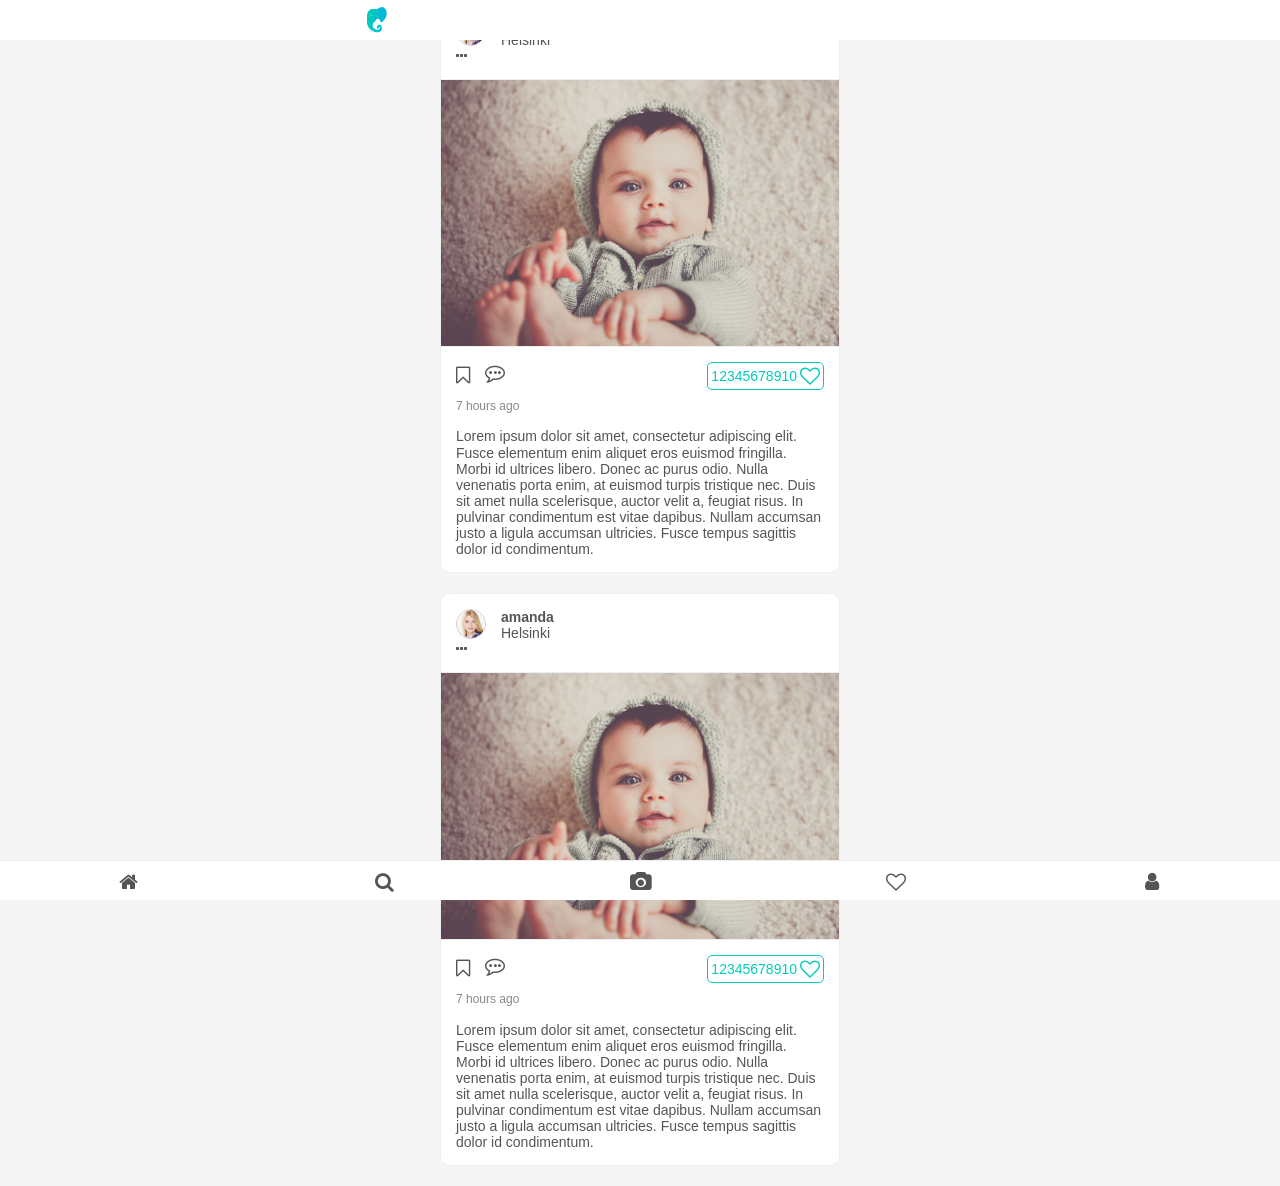
<file: index.html>
<!DOCTYPE html>
<html lang="en">
<head>
    <meta charset="UTF-8">
    <meta name="viewport" content="width=device-width, initial-scale=1.0">
    <meta http-equiv="X-UA-Compatible" content="ie=edge">

    <link rel="stylesheet" type="text/css" href="vendors/css/normalize.css">
    <link rel="stylesheet" type="text/css" href="vendors/css/font-awesome.css">
    <link rel="stylesheet" type="text/css" href="resources/css/style.css">
    
    <title>Parby</title>
</head>
<body>
    <!-- Navbar -->
    <div id="navbar" class="sticky bar">
        <nav>
            <div id="burger-icon"><a href=""><i class="fa fa-bars" aria-hidden="true"></i></a></div>
            <div id="logo"><a href=""><img src="resources/img/logo.png" alt="logo"></a></div>
            <div id="message-icon"><a href=""><i class="fa fa-comments-o" aria-hidden="true"></i></a></div>
        </nav>
    </div>
    
    <!-- Post -->
    <div class="container">
        <div class="post">
            <div class="post-header">
                <div>
                    <img src="resources/img/woman-ava-1.jpeg" alt="avatar" class="post-avatar">
                </div>
                <div class="post-user-info">
                    <strong>amanda</strong>
                    <div>Helsinki</div>
                </div>
                <div class="post-detail-btn"><i class="fa fa-ellipsis-h" aria-hidden="true"></i></div>
            </div>
            <div class="post-img-content">
                <img src="resources/img/baby-1.jpeg" alt="image-content">
            </div>
            <div class="interactions">
                <div class="bookmark-btn"><i class="fa fa-bookmark-o" aria-hidden="true"></i></div>
                <div class="comment-btn"><i class="fa fa-commenting-o" aria-hidden="true"></i></div>
                <div class="like-btn"><span>12345678910</span><i class="fa fa-heart-o" aria-hidden="true"></i><a href=""></a></div>
            </div>
            <div class="time">
                <div>7 hours ago</div>
            </div>
            <div class="caption">
                <div>Lorem ipsum dolor sit amet, consectetur adipiscing elit. Fusce elementum enim aliquet eros euismod fringilla. Morbi id ultrices libero. Donec ac purus odio. Nulla venenatis porta enim, at euismod turpis tristique nec. Duis sit amet nulla scelerisque, auctor velit a, feugiat risus. In pulvinar condimentum est vitae dapibus. Nullam accumsan justo a ligula accumsan ultricies. Fusce tempus sagittis dolor id condimentum.</div>
            </div>
        </div>
        <div class="post">
            <div class="post-header">
                <div>
                    <img src="resources/img/woman-ava-1.jpeg" alt="avatar" class="post-avatar">
                </div>
                <div class="post-user-info">
                    <strong>amanda</strong>
                    <div>Helsinki</div>
                </div>
                <div class="post-detail-btn"><i class="fa fa-ellipsis-h" aria-hidden="true"></i></div>
            </div>
            <div class="post-img-content">
                <img src="resources/img/baby-1.jpeg" alt="image-content">
            </div>
            <div class="interactions">
                <div class="bookmark-btn"><i class="fa fa-bookmark-o" aria-hidden="true"></i></div>
                <div class="comment-btn"><i class="fa fa-commenting-o" aria-hidden="true"></i></div>
                <div class="like-btn"><span>12345678910</span><i class="fa fa-heart-o" aria-hidden="true"></i><a href=""></a></div>
            </div>
            <div class="time">
                <div>7 hours ago</div>
            </div>
            <div class="caption">
                <div>Lorem ipsum dolor sit amet, consectetur adipiscing elit. Fusce elementum enim aliquet eros euismod fringilla. Morbi id ultrices libero. Donec ac purus odio. Nulla venenatis porta enim, at euismod turpis tristique nec. Duis sit amet nulla scelerisque, auctor velit a, feugiat risus. In pulvinar condimentum est vitae dapibus. Nullam accumsan justo a ligula accumsan ultricies. Fusce tempus sagittis dolor id condimentum.</div>
            </div>
        </div>
    </div>
    
    <!-- Tabbar -->
    <div id="tabbar" class="sticky bar">
        <nav>
            <div id="home-icon"><i class="fa fa-home" aria-hidden="true"></i></div>
            <div id="search-icon"><i class="fa fa-search" aria-hidden="true"></i></div>
            <div id="camera-icon"><i class="fa fa-camera" aria-hidden="true"></i></div>
            <div id="notification-icon"><i class="fa fa-heart-o" aria-hidden="true"></i></div>
            <div id="profile-icon"><i class="fa fa-user" aria-hidden="true"></i></div>
        </nav>
    </div>
</body>
</html>
</file>
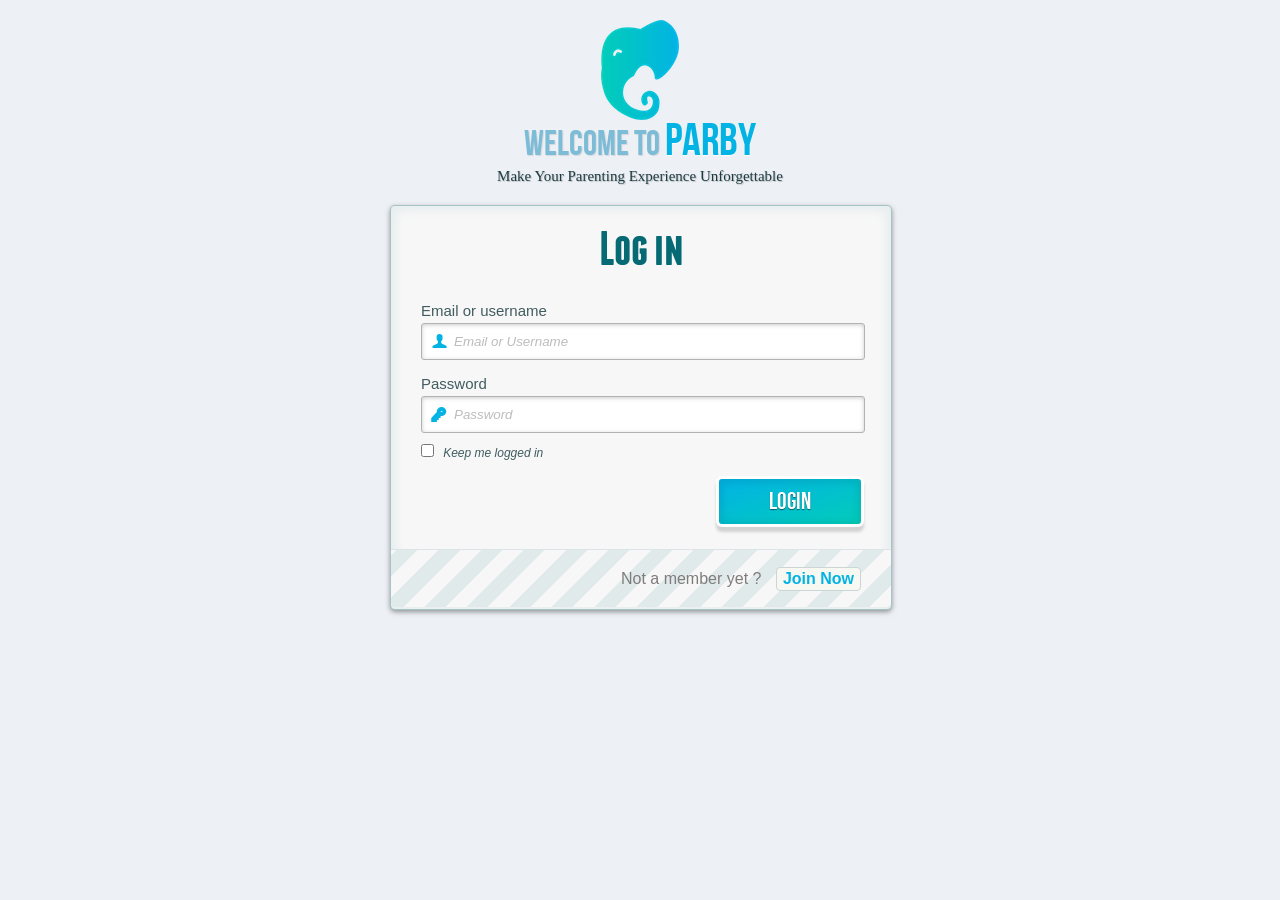
<file: signUp-signIn.html>
<!DOCTYPE html>
<html lang="en" class="no-js">
<head>
  <meta charset="UTF-8" />
  <meta http-equiv="X-UA-Compatible" content="IE=edge,chrome=1">
  <title>Welcome to Parby</title>
  <meta name="viewport" content="width=device-width, initial-scale=1.0">
  <link rel="stylesheet" type="text/css" href="resources/css/signUp-signIn.css" />
  <!-- <link rel="stylesheet" type="text/css" href="resources/css/animate-custom.css" /> -->
</head>
<body>
  <div class="container">
    <!-- Codrops top bar -->
    <header>
      <div class="headLogo">
        <img src="resources/img/headLogo.png" alt="logo" style="text-align:center">
      </div>
      <h1>Welcome to <span>Parby</span></h1>
      <h4>Make Your Parenting Experience Unforgettable</h4>
    </header>
    <section>
      <div id="container_demo" >
        <a class="hiddenanchor" id="toregister"></a>
        <a class="hiddenanchor" id="tologin"></a>
        <div id="wrapper">
          <div id="login" class="animate form">
            <form>
              <h1>Log in</h1>
              <p>
                <label for="username" class="uname" data-icon="u" > Email or username </label>
                <input id="username" name="username" required="required" type="text" placeholder="Email or Username"/>
              </p>
              <p>
                <label for="password" class="youpasswd" data-icon="p"> Password </label>
                <input id="password" name="password" required="required" type="password" placeholder="Password" />
              </p>
              <p class="keeplogin">
                <input type="checkbox" name="loginkeeping" id="loginkeeping" value="loginkeeping" />
                <label for="loginkeeping">Keep me logged in</label>
              </p>
              <p class="login button">
                <input type="submit" value="Login" />
              </p>
              <p class="change_link">
                Not a member yet ?
                <a href="#toregister" class="to_register">Join Now</a>
              </p>
            </form>
          </div>

          <div id="register" class="animate form">
            <form>
              <h1> Sign up </h1>
              <p>
                <label for="emailsignup" class="youmail" data-icon="e" > Email</label>
                <input id="emailsignup" name="emailsignup" required="required" type="email" placeholder="Email"/>
              </p>
              <p>
                <label for="usernamesignup" class="uname" data-icon="u">Username</label>
                <input id="usernamesignup" name="usernamesignup" required="required" type="text" placeholder="Username" />
              </p>
              <p>
                <label for="fullnamesignup" class="fname" data-icon="u">Full name </label>
                <input id="fullnamesignup" name="fullnamesignup" required="required" type="text" placeholder="Full Name"/>
              </p>
              <p>
                <label for="passwordsignup" class="youpasswd" data-icon="p">Password </label>
                <input id="passwordsignup" name="passwordsignup" required="required" type="password" placeholder="Password"/>
              </p>
              <p class="signin button">
                <input type="submit" value="Sign up"/>
              </p>
              <p class="change_link">
                Already a member ?
                <a href="#tologin" class="to_register"> Log In </a>
              </p>
            </form>
          </div>

        </div>
      </div>
    </section>
  </div>
</body>
</html>
</file>
<file: resources/css/style.css>
* {
  margin: 0;
  padding: 0;
  box-sizing: border-box;
}
html {
  color: #555555;
  background-color: #f5f5f5;
  font-family: 'Arial', 'sans-serif';
  font-size: 0;
  font-weight: 300;
  text-rendering: optimizeLegibility;
}

section {
  margin-top:50px;
}

.row {
  max-width: 1140px;
  margin: 0 auto;
}
.sticky {
  position: fixed;
  z-index: 100;
}
.bar {
  height: 40px;
  width: 100%;
  background-color: #ffffff;
  font-size: 0;
}
nav div,
nav form {
  box-sizing: border-box;
  display: inline-block;
  font-size: 20px;
  vertical-align: middle;
}
i {
  color: #555555;
}
i:hover {
  color: #02B3E4;
  cursor: pointer;
}
a {
  text-decoration: none;
}

button {
  outline: none;
}

@media only screen and (min-width: 768px) {
  .hidden-min-768 {
    display: none;
  }
}
@media only screen and (max-width: 768px) {
  .hidden-max-768 {
    display: none;
  }
}
::placeholder {
  font-size: 14px;
  color: #cccccc;
}
strong {
  font-weight: bold;
}
.hidden {
  display: none;
}

/*  ***************************************************
Navbar
***************************************************  */


#navbar nav {
  margin: 0 auto;
  max-width: 900px;
}
#logo {
  padding-top: 7px;
}
@media only screen and (min-width: 768px) {
  #logo {
    width: 20%;
    text-align: right;
  }
  #searchbar {
    padding: 0 0 0 10px;
    width: 30%;
    /* background-color: red; */
  }
  #searchbar input[type="text"] {
    width: 85%;
    padding: 4px 5px;
    font-size: 14px;
    margin: 0;
    border-top-left-radius: 5px;
    border-bottom-left-radius: 5px;
    border: 1px solid #eeeeee;
  }
  #searchbar input:focus {
    outline: none;
  }
  #searchbar button {
    width: 10%;
    vertical-align: middle;
    padding: 3px 0 5px 0;
    background-color: #02ccba;
    background-repeat:no-repeat;
    border: none;
    cursor:pointer;
    overflow: hidden;
    outline:none;
    margin: 0;
    border-top-left-radius: 0;
    border-bottom-left-radius: 0;
    font-size: 16px;
  }
  #blank {
    width: 20%;
  }
  #home-btn-nav,
  #notification-btn-nav,
  #message-btn,
  #profile-btn-nav,
  #camera-btn-nav {
    width: 6%;
  }
  #camera-btn-nav {
    font-size: 18px;
    padding-top: 2px;
  }
  #navbar button:hover {
    background-color: #03bdaa;
  }
  #navbar i:hover {
    color: #02ccba;
  }
  #searchbar i:hover {
    color: #ffffff;
  }
}
@media only screen and (max-width: 768px) {
  #navbar {
    border-bottom: 1px solid #eeeeee;
  }
  #logo {
    width: 60%;
    text-align: center;
  }
  #message-btn,
  #burger-btn {
    width: 20%;
    padding: 0 15px;
    margin-top: 0;
  }
  #message-btn {
    text-align: right;
  }
}
#logo span {
  position: relative;
  bottom: 7px;
  color: #ffffff;
}
#container {
  background-color: #f5f5f5;
  top: 40px;
  position: absolute;
  width: 100%;
}
@media only screen and (max-width: 767px) {
  .container-padding {
    padding: 20px 0 40px 0;
  }
  .navbar-color {
    background-color: #ffffff;
  }
}
@media only screen and (min-width: 768px) {
  .container-padding {
    padding: 20px 0 0 0;
  }
  .navbar-color {
    background-color: #02B3E4;
  }
  #navbar i {
    color: #ffffff;
  }
}


/*  ***************************************************
Post
***************************************************  */


.post {
  background-color: white;
  border-radius: 10px;
  margin: 0 auto 20px auto;
  max-width: 400px;
  border: 1px solid #eeeeee;
  transition: height 1s;
}

/* Header */

.post-header {
  padding: 15px;
  font-size: 14px;
  color: #555555;
}
.post-avatar, .post-user-info, .post-option-section {
  display: inline-block;
}
.post-avatar {
  height: 30px;
  width: 30px;
  object-fit: cover;
  border-radius: 50%;
  float: left;
  border: 1px solid #cccccc;
}
.post-user-info {
  margin-left: 15px;
}
.post-user-info a {
  color: #555555;
}
.post-user-info a:hover {
  text-decoration: underline;
  color: #02B3E4;
}
.post-option-section {
  float: right;
  position: relative;
  font-size: 20px;
  text-align: right;
}
.post-option-section button {
  border: 0;
  outline: none;
}
.dropdown {
  position: absolute;
  width: max-content;
  right: 0;
  text-align: left;
  font-size: 14px;
  border: 1px solid #eeeeee;
  z-index: 10;
  background-color: #ffffff;
  box-shadow: 0 0 15px #888888;
  outline: none;
}
.dropdown button {
  padding: 10px;
  border-bottom: 1px solid #eeeeee;
  width: 100%;
  text-align: left;
  border-radius: 0;
}
.dropdown:last-child {
  border-bottom: 0;
}
.dropdown button:hover {
  background-color: #eeeeee;
  cursor: pointer;
}
.dropdown i:hover {
  color: #555555;
}

/* Image */

.post-img-content img {
  width: 100%;
  display: block;
  border-top: 1px solid #eeeeee;
  border-bottom: 1px solid #eeeeee;
}

/* Interactions */

.interactions {
  position: relative;
  padding: 15px;
}
.interactions div {
  display: inline-block;
  font-size: 20px;
}
.bookmark-btn {
  position: relative;
  top: 2px;
  margin-right: 15px;
}
.interactions .like-btn {
  position: absolute;
  right: 15px;
  border-radius: 5px;
  border: 1px solid #02ccba;
  color: #02ccba;
  padding: 3px;
  font-size: 14px;
}
.like-btn span {
  position: relative;
  bottom: 2px;
}
.like-btn i {
  position: relative;
  font-size: 20px;
  margin-left: 3px;
  color: #02ccba;
}
.like-btn:hover, .like-btn:hover * {
  color: #ffffff;
  background-color: #02ccba;
  border-color: #02ccba;
  cursor: pointer;
}
.time {
  padding-left: 15px;
  font-size: 12px;
  font-weight: lighter;
  color: #888888;
}

/* Caption */

.caption {
  padding: 15px;
  font-size: 14px;
}

/* Comment */

.comment-section {
  margin: 0 15px;
  padding-bottom: 10px;
  font-size: 14px;
  line-height: 21px;
}
.comment-input-section {
  margin: 0 15px;
  padding: 10px 0 7px 0;
  border-top: 1px solid #eeeeee;
}
.comment-input {
  resize: none;
  width: 100%;
  font-size: 14px;
  height: 20px;
  border: 0;
  outline: none;
}




/*  ***************************************************
Tabbar
***************************************************  */


#tabbar {
  border-top: 1px solid #eeeeee;
  bottom: 0;
}
#tabbar nav div,
#tabbar nav form {
  width: 20%;
  text-align: center;
  position: relative;
  top: 10px;
}
#uploadImg {
  display: none;
}


/*  ***************************************************
Modal post form
***************************************************  */


.modal {
  display: none;
  position: fixed;
  z-index: 1;
  left: 0;
  top: 0;
  width: 100%;
  height: 100%;
  overflow: auto;
  background-color: #000000;
  background-color: rgba(0, 0, 0, 0.4);
}
.modal-content {
  background-color: #ffffff;
  margin: 5% auto;
  padding: 0 20px 10px 20px;
  border: 1px solid #eeeeee;
  border-radius: 5px;
}
@media only screen and (max-width: 768px) {
  .modal-content {
    width: 80%;
  }
}
@media only screen and (min-width: 768px) {
  .modal-content {
    width: 50%;
  }
}
#modal-nav {
  position: relative;
  width: 100%;
  text-align: center;
  padding: 15px;
  border-bottom: 1px solid #eeeeee;
}
#modal-nav-title {
  font-size: 20px;
}
.close {
  position: absolute;
  color: #555555;
  font-size: 30px;
  top: 10px;
  right: 0;
}
.close:hover,
.close:focus {
  color: #02B3E4;
  text-decoration: none;
  cursor: pointer;
}
#modal-input {
  position: relative;
  padding: 0;
}
#modal-input textarea {
  width: 80%;
  height: 100px;
  font-size: 16px;
  line-height: 24px;
  padding: 2%;
  resize: none;
  border: 0;
  display: inline-block;
}
#modal-input textarea:focus {
  outline: none;
}
#modal-input img {
  position: absolute;
  max-width: 20%;
  max-height: 100%;
  top: 5px;
  right: 0;
  display: inline-block;
}
#post-footer-modal {
  position: relative;
  padding-top: 10px;
  margin-top: 20px;
  border-top: 1px solid #eeeeee;
  font-size: 20px;
}
#post-footer-modal * {
  display: inline-block;
  font-size: 16px;
}
#post-footer-modal button {
  position: absolute;
  right: 0;
  bottom: -2px;
  font-size: 16px;
  padding: 5px 30px;
  border-radius: 5px;
  background-color: #02ccba;
  color: #ffffff;
  border: 0;
}
#post-footer-modal button:hover,
#post-footer-modal button:focus {
  background-color: #03bdaa;
  outline: none;
}
</file>
<file: resources/css/signUp-signIn.css>
@font-face {
    font-family: 'BebasNeueRegular';
    src: url('fonts/BebasNeue-webfont.eot');
    src: url('fonts/BebasNeue-webfont.eot?#iefix') format('embedded-opentype'),
         url('fonts/BebasNeue-webfont.woff') format('woff'),
         url('fonts/BebasNeue-webfont.ttf') format('truetype'),
         url('fonts/BebasNeue-webfont.svg#BebasNeueRegular') format('svg');
    font-weight: normal;
    font-style: normal;
}
/* CSS reset */
body,div,dl,dt,dd,ul,ol,li,h1,h2,h3,h4,h5,h6,pre,form,fieldset,input,textarea,p,blockquote,th,td {
	margin:0;
	padding:0;
}
html,body {
	margin:0;
	padding:0;
	height: 100%;
  background: #edf0f5;
}
table {
	border-collapse:collapse;
	border-spacing:0;
}
fieldset,img {
	border:0;
}
address,caption,cite,code,dfn,th,var {
	font-style:normal;
	font-weight:normal;
}
ol,ul {
	list-style:none;
}
caption,th {
	text-align:left;
}
h1,h2,h3,h4,h5,h6 {
	font-size:100%;
	font-weight:normal;
}
q:before,q:after {
	content:'';
}
abbr,acronym { border:0;
}
article, aside, details, figcaption, figure,
footer, header, hgroup, menu, nav, section {
	display: block;
}
/* General Demo Style */
body{
	font-family: Cambria, Palatino, "Palatino Linotype", "Palatino LT STD", Georgia, serif;
	font-weight: 400;
	font-size: 15px;
	color: #1d3c41;
	overflow-y: scroll;
}
a{
	color: #333;
	text-decoration: none;
}
.container{
	width: 100%;
	height: 100%;
	position: relative;
	text-align: center;
}
.clr{
	clear: both;
}
.container > header{
	padding: 20px 30px 10px 30px;
	margin: 0px 20px 10px 20px;
	position: relative;
	display: block;
	text-shadow: 1px 1px 1px rgba(0,0,0,0.2);
    text-align: center;
}
.container > header h1{
	font-family: 'BebasNeueRegular', 'Arial Narrow', Arial, sans-serif;
	font-size: 35px;
	line-height: 35px;
	position: relative;
	font-weight: 400;
	color: #7cbcd6;
	text-shadow: 1px 1px 1px rgba(0,0,0,0.1);
    padding: 0px 0px 5px 0px;
}
.container > header h1 span{
	color: #02b3e4;
  font-size: 1.3em;
	text-shadow: 0px 1px 1px rgba(255,255,255,0.8);
}
.container > header h2{
	font-size: 16px;
	font-style: italic;
	color: #2d6277;
	text-shadow: 0px 1px 1px rgba(255,255,255,0.8);
}



/* remove codrops styles and reset the whole thing */
#container_demo{
	 text-align: left;
	 margin: 0;
	 padding: 0;
	 margin: 0 auto;
	 font-family: "Trebuchet MS","Myriad Pro",Arial,sans-serif;
}

/** fonts used for the icons **/
@font-face {
    font-family: 'FontomasCustomRegular';
    src: url('fonts/fontomas-webfont.eot');
    src: url('fonts/fontomas-webfont.eot?#iefix') format('embedded-opentype'),
         url('fonts/fontomas-webfont.woff') format('woff'),
         url('fonts/fontomas-webfont.ttf') format('truetype'),
         url('fonts/fontomas-webfont.svg#FontomasCustomRegular') format('svg');
    font-weight: normal;
    font-style: normal;
}
@font-face {
    font-family: 'FranchiseRegular';
    src: url('fonts/franchise-bold-webfont.eot');
    src: url('fonts/franchise-bold-webfont.eot?#iefix') format('embedded-opentype'),
         url('fonts/franchise-bold-webfont.woff') format('woff'),
         url('fonts/franchise-bold-webfont.ttf') format('truetype'),
         url('fonts/franchise-bold-webfont.svg#FranchiseRegular') format('svg');
    font-weight: normal;
    font-style: normal;

}
a.hiddenanchor{
	display: none;
}

/** The wrapper that will contain our two forms **/
#wrapper{
	width: 60%;
	right: 0px;
	min-height: 560px;
	margin: 0px auto;
	width: 500px;
	position: relative;
}
/**** Styling the form elements **/

/**** general text styling ****/
#wrapper a{
	color: rgb(95, 155, 198);
	text-decoration: underline;
}

#wrapper h1{
	font-size: 48px;
	color: rgb(6, 106, 117);
	padding: 2px 0 10px 0;
	font-family: 'FranchiseRegular','Arial Narrow',Arial,sans-serif;
	font-weight: bold;
	text-align: center;
	padding-bottom: 30px;
}

#wrapper p{
	margin-bottom:15px;
}
#wrapper p:first-child{
	margin: 0px;
}
#wrapper label{
	color: rgb(64, 92, 96);
	position: relative;
}

/**** advanced input styling ****/
/* placeholder */
::-webkit-input-placeholder  {
	color: rgb(190, 188, 188);
	font-style: italic;
}
input:-moz-placeholder,
textarea:-moz-placeholder{
	color: rgb(190, 188, 188);
	font-style: italic;
}
input {
  outline: none;
}

/* all the input except submit and checkbox */
#wrapper input:not([type="checkbox"]){
	width: 92%;
	margin-top: 4px;
	padding: 10px 5px 10px 32px;
	border: 1px solid rgb(178, 178, 178);
	box-sizing : content-box;
	border-radius: 3px;
	box-shadow: 0px 1px 4px 0px rgba(168, 168, 168, 0.6) inset;
	transition: all 0.2s linear;
}
#wrapper input:not([type="checkbox"]):active,
#wrapper input:not([type="checkbox"]):focus{
	border: 1px solid rgba(91, 90, 90, 0.7);
	background: rgba(238, 236, 240, 0.2);
	box-shadow: 0px 1px 4px 0px rgba(168, 168, 168, 0.9) inset;
}

/** the magic icon trick ! **/
[data-icon]:after {
    content: attr(data-icon);
    font-family: 'FontomasCustomRegular';
    color: #02b3e4;
    position: absolute;
    left: 10px;
    top: 32px;
		width: 30px;
}

/*styling both submit buttons */
#wrapper p.button input{
	width: 30%;
	cursor: pointer;
	background: linear-gradient(to bottom right, #02b3e4, #02ccba);
	padding: 8px 5px;
	font-family: 'BebasNeueRegular','Arial Narrow',Arial,sans-serif;
	color: #fff;
	font-size: 24px;
	border: 0;
	margin-bottom: 10px;
	text-shadow: 0 1px 1px rgba(0, 0, 0, 0.5);
	border-radius: 3px;
	box-shadow:0px 1px 6px 4px rgba(0, 0, 0, 0.07) inset,
	        0px 0px 0px 3px rgb(254, 254, 254),
	        0px 5px 3px 3px rgb(210, 210, 210);
	transition: all 0.2s linear;
}
#wrapper p.button input:hover{
	background: rgb(74, 179, 198);
}
#wrapper p.button input:active,
#wrapper p.button input:focus{
	background: rgb(40, 137, 154);
	position: relative;
	top: 1px;
	border: 1px solid rgb(12, 76, 87);
	box-shadow: 0px 1px 6px 4px rgba(0, 0, 0, 0.2) inset;
}
p.login.button,
p.signin.button{
	text-align: right;
	margin: 5px 0;
}


/* styling the checkbox "keep me logged in"*/
.keeplogin{
	margin-top: -5px;
}
.keeplogin input,
.keeplogin label{
	display: inline-block;
	font-size: 12px;
	font-style: italic;
}
.keeplogin input#loginkeeping{
	margin-right: 5px;
}
.keeplogin label{
	width: 80%;
}


/*styling the links to change from one form to another */

p.change_link{
	position: absolute;
	color: rgb(127, 124, 124);
	left: 0px;
	height: 20px;
	width: 440px;
	padding: 17px 30px 20px 30px;
	font-size: 16px	;
	text-align: right;
	border-top: 1px solid rgb(219, 229, 232);
	border-radius: 0 0  5px 5px;
	background: rgb(225, 234, 235);
	background: repeating-linear-gradient(-45deg,
	rgb(247, 247, 247) ,
	rgb(247, 247, 247) 15px,
	rgb(225, 234, 235) 15px,
	rgb(225, 234, 235) 30px,
	rgb(247, 247, 247) 30px
	);
}
#wrapper p.change_link a {
	display: inline-block;
	font-weight: bold;
	background: rgb(247, 248, 241);
	padding: 2px 6px;
	color: #02b3e4;
	margin-left: 10px;
	text-decoration: none;
	border-radius: 4px;
	border: 1px solid rgb(203, 213, 214);
	transition: all 0.4s  linear;
}
#wrapper p.change_link a:hover {
	color: rgb(57, 191, 215);
	background: rgb(247, 247, 247);
	border: 1px solid rgb(74, 179, 198);
}
#wrapper p.change_link a:active{
	position: relative;
	top: 1px;
}
/** Styling both forms **/
#register,
#login{
	position: absolute;
	top: 0px;
	width: 88%;
	padding: 18px 6% 60px 6%;
	margin: 0 0 35px 0;
	background: rgb(247, 247, 247);
	border: 1px solid rgba(147, 184, 189,0.8);
	box-shadow: 0pt 2px 5px rgba(105, 108, 109,  0.7),	0px 0px 8px 5px rgba(208, 223, 226, 0.4) inset;
	border-radius: 5px;
}
#register{
	z-index: 21;
	opacity: 0;
}
#login{
	z-index: 22;
}
#toregister:target ~ #wrapper #register,
#tologin:target ~ #wrapper #login{
	z-index: 22;
	animation-name: fadeInLeft;
	animation-delay: .1s;
}
#toregister:target ~ #wrapper #login,
#tologin:target ~ #wrapper #register{
	animation-name: fadeOutLeft;
}

/** Animate ***/

@keyframes fadeInLeft {
	0% {
		opacity: 0;
		transform: translateX(-20px);
	}

	100% {
		opacity: 1;
		transform: translateX(0);
	}
}

.fadeInLeft {
	animation-name: fadeInLeft;
}


@keyframes fadeOutLeft {
	0% {
		opacity: 1;
		transform: translateX(0);
	}

	100% {
		opacity: 0;
		transform: translateX(-20px);
	}
}

.fadeOutLeft {
	animation-name: fadeOutLeft;
}


.animate{
	animation-duration: 0.5s;
	animation-timing-function: ease;
	animation-fill-mode: both;
}

.lt8 #wrapper input{
	padding: 10px 5px 10px 32px;
    width: 92%;
}
.lt8 #wrapper input[type=checkbox]{
	width: 10px;
	padding: 0;
}
.lt8 #wrapper h1{
	color: #066A75;
}
.lt8 #register{
	display: none;
}
.lt8 p.change_link,
.ie9 p.change_link{
	position: absolute;
	height: 90px;
	background: transparent;
}
</file>
